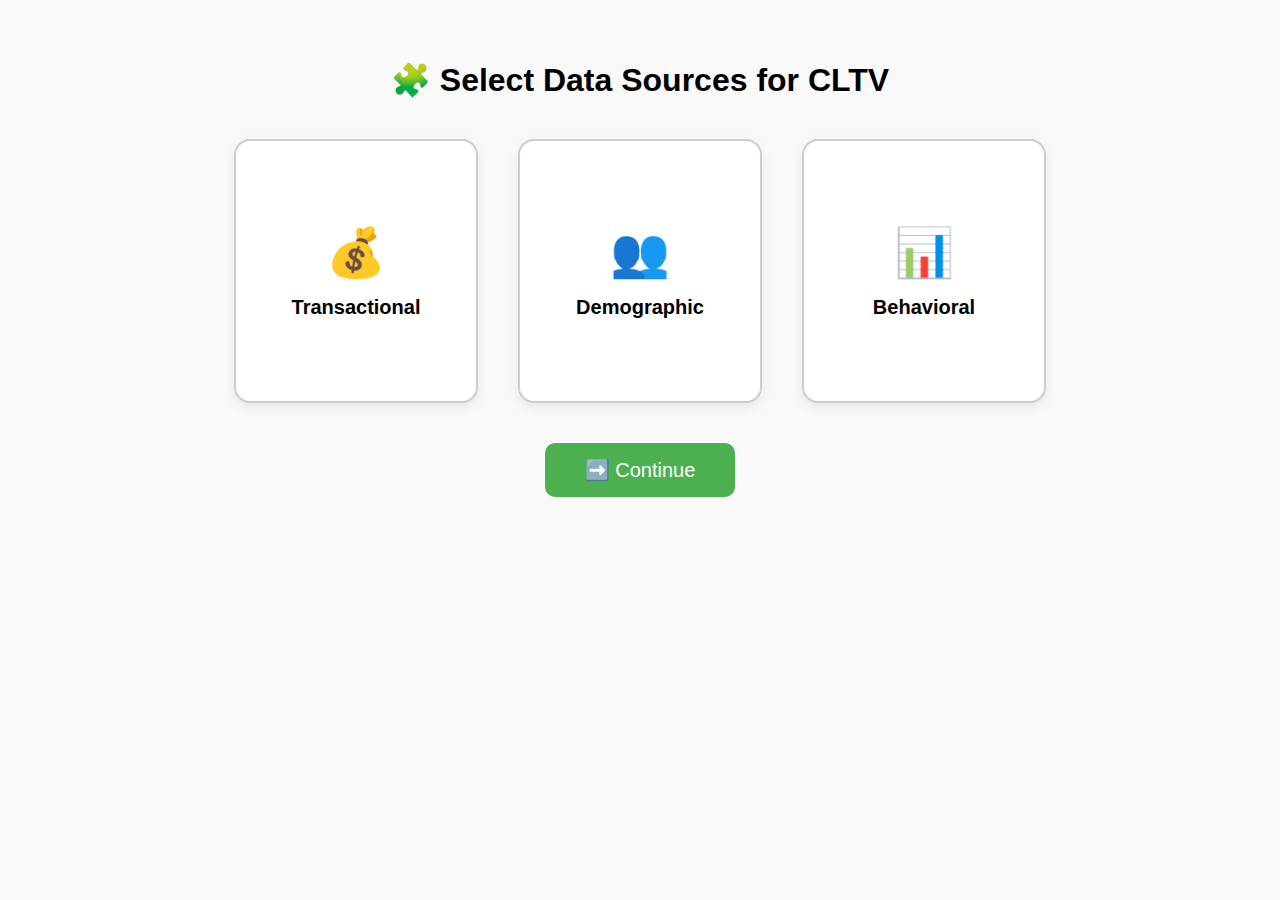
<file: index.html>
<!DOCTYPE html>
<html lang="en">
<head>
  <meta charset="UTF-8" />
  <meta name="viewport" content="width=device-width, initial-scale=1.0"/>
  <title>CLTV Data Selection</title>
  <link rel="stylesheet" href="styles.css" />
</head>
<body>
  <div class="container">
    <h1>🧩 Select Data Sources for CLTV</h1>
    <div class="card-container">
      <div class="card" data-source="Transactional">
        <div class="icon">💰</div>
        <div class="label">Transactional</div>
      </div>
      <div class="card" data-source="Demographic">
        <div class="icon">👥</div>
        <div class="label">Demographic</div>
      </div>
      <div class="card" data-source="Behavioral">
        <div class="icon">📊</div>
        <div class="label">Behavioral</div>
      </div>
    </div>
    <button id="submitBtn">➡️ Continue</button>
  </div>

  <script src="script.js"></script>
</body>
</html>
</file>
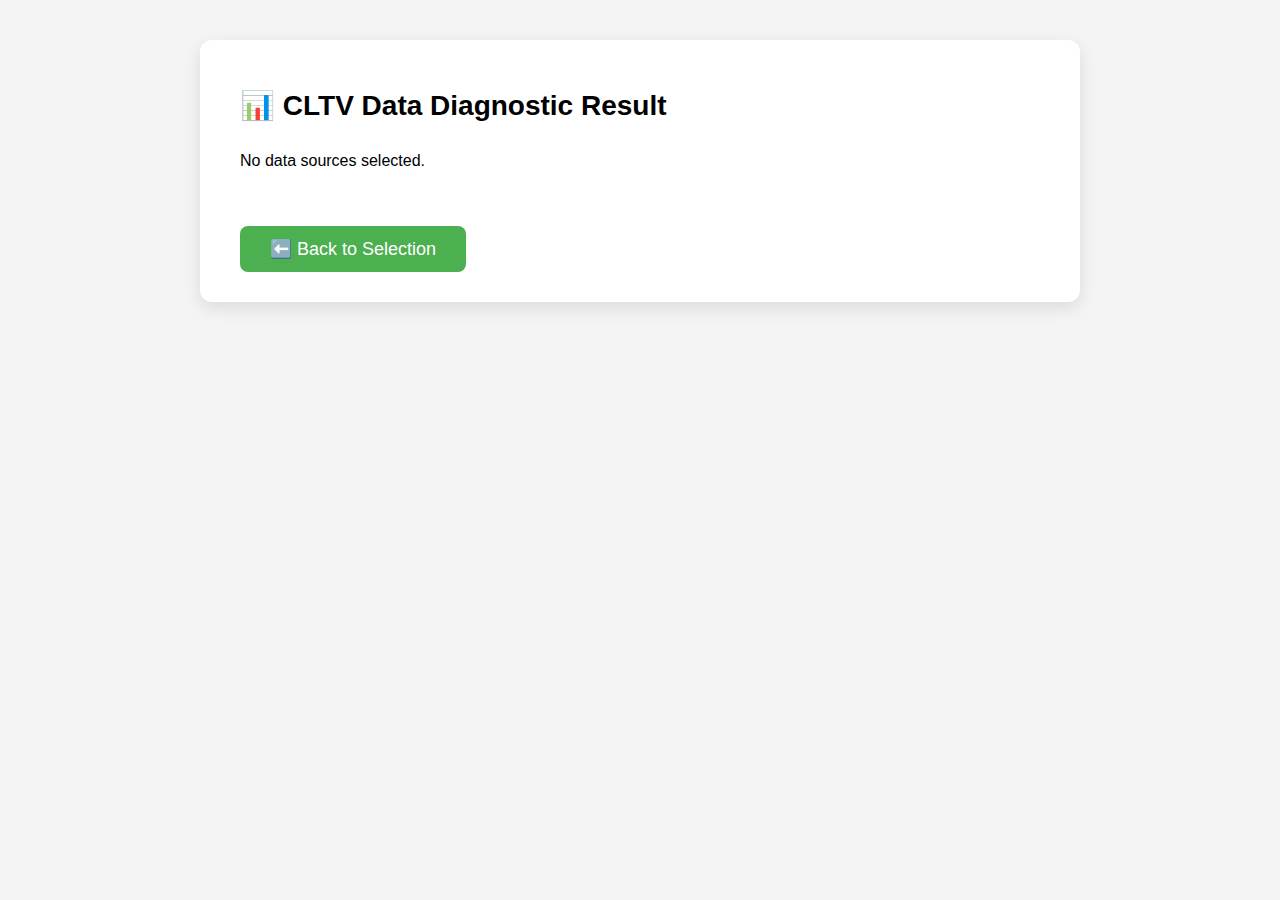
<file: results.html>
<!DOCTYPE html>
<html lang="en">
<head>
  <meta charset="UTF-8" />
  <meta name="viewport" content="width=device-width, initial-scale=1.0"/>
  <title>CLTV Data Diagnostic Result</title>
  <link rel="stylesheet" href="results.css" />
</head>
<body>
  <div class="container">
    <h1>📊 CLTV Data Diagnostic Result</h1>
    <div id="summary"></div>
    <button onclick="window.location.href='index.html'" class="back-btn">⬅️ Back to Selection</button>
  </div>

  <script src="results.js"></script>
</body>
</html>
</file>
<file: styles.css>
body {
  font-family: 'Segoe UI', sans-serif;
  background-color: #f9f9f9;
  margin: 0;
  padding: 0;
}

.container {
  text-align: center;
  padding: 40px;
}

h1 {
  font-size: 32px;
  margin-bottom: 40px;
}

.card-container {
  display: flex;
  justify-content: center;
  gap: 40px;
  flex-wrap: wrap;
}

.card {
  background-color: #ffffff;
  border: 2px solid #ccc;
  border-radius: 16px;
  width: 200px;
  height: 220px;
  padding: 20px;
  cursor: pointer;
  box-shadow: 0 4px 12px rgba(0, 0, 0, 0.08);
  transition: all 0.2s ease-in-out;
  display: flex;
  flex-direction: column;
  align-items: center;
  justify-content: center;
}

.card:hover {
  box-shadow: 0 8px 16px rgba(0, 0, 0, 0.15);
}

.card.selected {
  background-color: #4CAF50;
  color: white;
  border-color: #4CAF50;
}

.card .icon {
  font-size: 48px;
  margin-bottom: 15px;
}

.card .label {
  font-size: 20px;
  font-weight: 600;
}

#submitBtn {
  margin-top: 40px;
  padding: 15px 40px;
  font-size: 20px;
  border: none;
  border-radius: 10px;
  background-color: #4CAF50;
  color: white;
  cursor: pointer;
  transition: background-color 0.2s ease-in-out;
}

#submitBtn:hover {
  background-color: #45a049;
}
</file>
<file: results.css>
body {
  font-family: 'Segoe UI', sans-serif;
  background-color: #f4f4f4;
  padding: 40px;
  margin: 0;
}

.container {
  max-width: 800px;
  margin: auto;
  background: white;
  padding: 30px 40px;
  border-radius: 12px;
  box-shadow: 0 6px 18px rgba(0,0,0,0.1);
}

h1 {
  font-size: 28px;
  margin-bottom: 30px;
}

h2 {
  margin-top: 30px;
  font-size: 22px;
  color: #333;
}

ul {
  margin-top: 10px;
  padding-left: 20px;
}

.back-btn {
  margin-top: 40px;
  padding: 12px 30px;
  font-size: 18px;
  background-color: #4CAF50;
  color: white;
  border: none;
  border-radius: 8px;
  cursor: pointer;
}

.back-btn:hover {
  background-color: #45a049;
}
</file>
